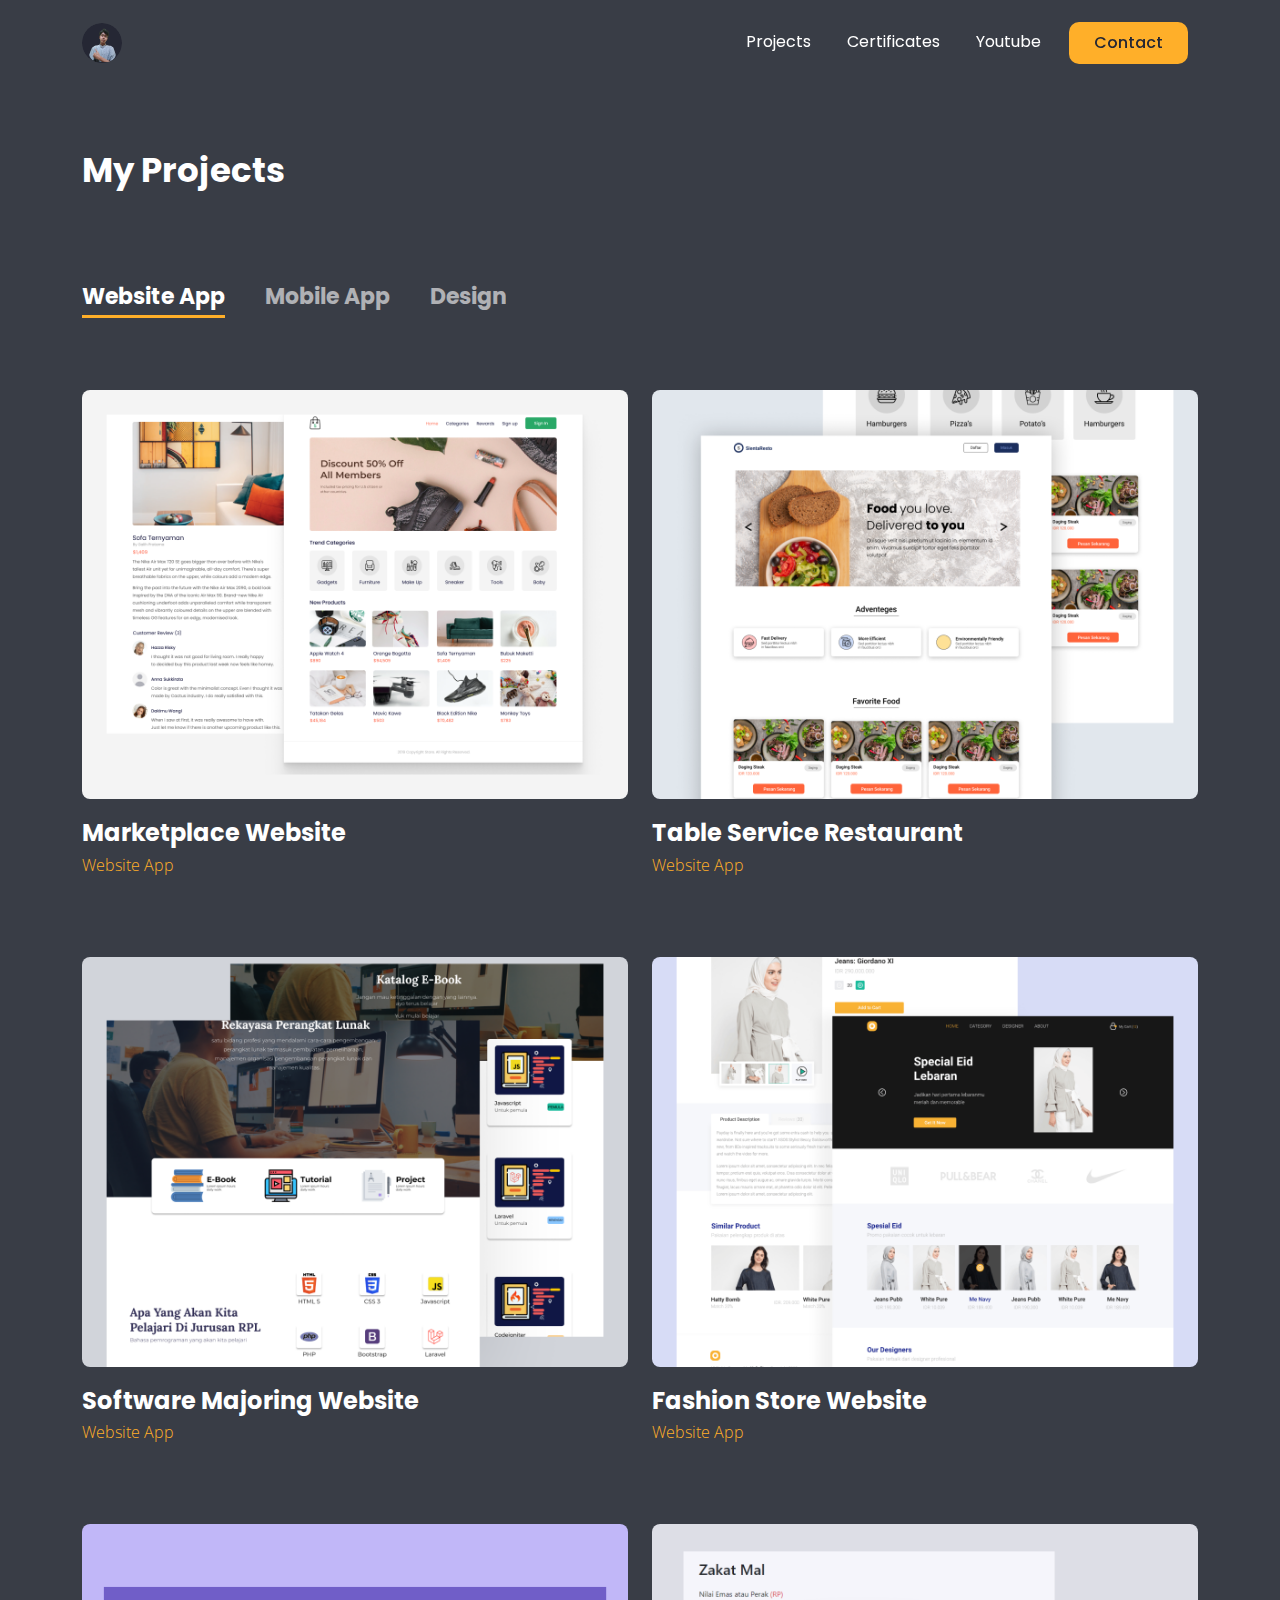
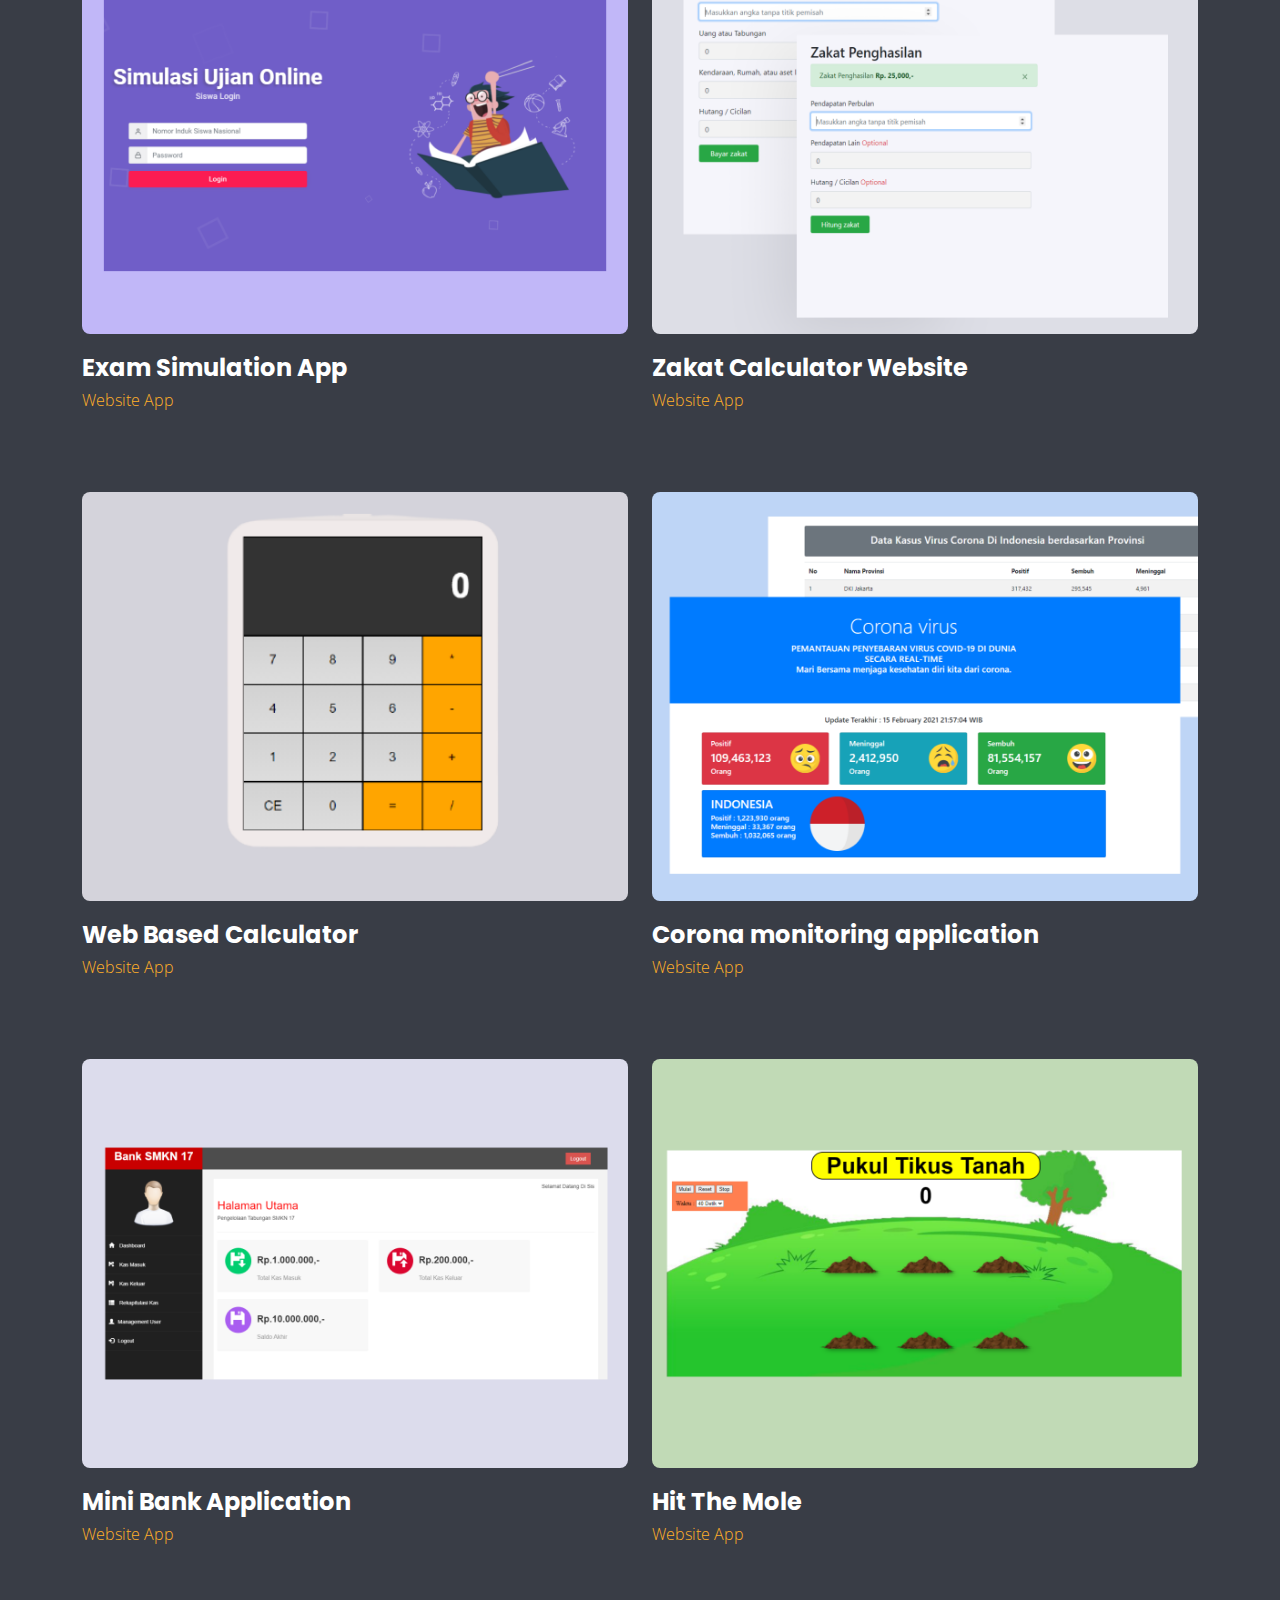
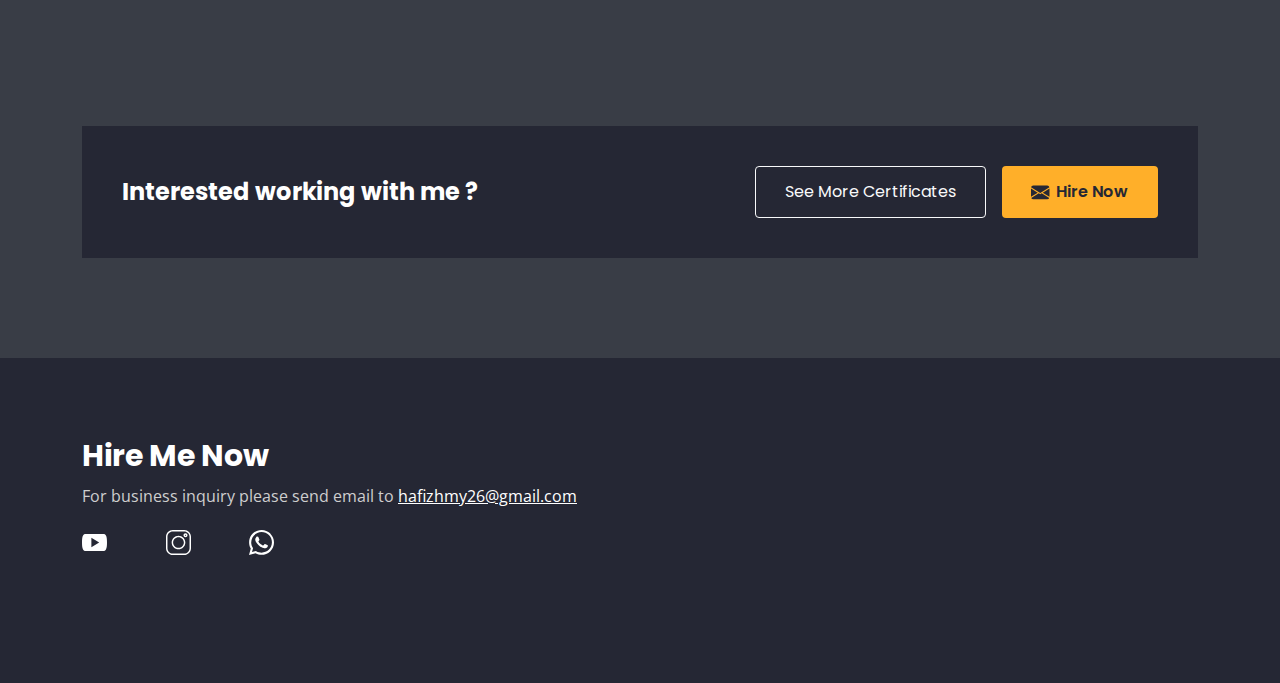
<file: projects.html>
<!DOCTYPE html>
<html lang="en">
  <head>
    <meta charset="utf-8" />
    <meta
      name="viewport"
      content="width=device-width, initial-scale=1, shrink-to-fit=no"
    />
    <meta name="description" content="Portofolio Website" />
    <meta name="author" content="Hafizh Maulana Y" />

    <title>Hafizhmaulana_y | My Portoflio</title>

    <link href="https://unpkg.com/aos@2.3.1/dist/aos.css" rel="stylesheet" />
    <link href="style/main.css" rel="stylesheet" />
  </head>

  <body>
    <!-- Navbar -->
    <nav
      class="navbar navbar-expand-lg navbar-dark d-none d-lg-block bg-transparent navbar-portofolio fixed-top navbar-fixed-top"
    >
      <div class="container">
        <a class="navbar-brand" href="index.html">
          <img
            src="/images/logo.png"
            class="rounded-circle"
            style="max-height: 45px"
            alt="logo"
          />
        </a>
        </button>
        <div class="collapse navbar-collapse" id="navbarNav">
          <ul class="navbar-nav ms-auto">
            <li class="nav-item">
              <a class="nav-link" href="projects.html">Projects</a>
            </li>
            <li class="nav-item">
              <a class="nav-link" href="certificates.html">Certificates</a>
            </li>
            <li class="nav-item">
              <a
                class="nav-link"
                href="https://www.youtube.com/channel/UCqSQyghhNR8pdsznEqX663w"
                target="_blank"
                >Youtube</a
              >
            </li>
            <li class="nav-item">
              <a
                class="nav-link btn btn-contact px-4 py-2"
                href="mailto:hafizhmy26@gmail.com"
                >Contact</a
              >
            </li>
          </ul>
        </div>
      </div>
    </nav>

    <!-- navbar-mobile -->
    <nav class="navbar-mobile d-block d-lg-none">
      <div class="container">
        <div class="nav-left">
          <a href="index.html" class="navbar-logo">
            <img src="/images/logo.png" alt="logo" class="logo-img" />
          </a>
        </div>
        <div class="nav-middle">
          <a
            href="mailto:hafizhmy26@gmail.com"
            class="btn btn-email"
            style="color: #ffaf29"
          >
            <svg
              width="1.3em"
              height="1.3em"
              viewBox="0 0 18 16"
              class="bi bi-envelope-fill"
              fill="currentColor"
              xmlns="http://www.w3.org/2000/svg"
            >
              <path
                fill-rule="evenodd"
                d="M.05 3.555A2 2 0 0 1 2 2h12a2 2 0 0 1 1.95 1.555L8 8.414.05 3.555zM0 4.697v7.104l5.803-3.558L0 4.697zM6.761 8.83l-6.57 4.027A2 2 0 0 0 2 14h12a2 2 0 0 0 1.808-1.144l-6.57-4.027L8 9.586l-1.239-.757zm3.436-.586L16 11.801V4.697l-5.803 3.546z"
              />
            </svg>
            Hire Now
          </a>
        </div>
        <div class="nav-right">
          <ul class="navigation">
            <li class="navigation-item">
              <a href="projects.html" class="navigation-link">Projects</a>
            </li>
            <li class="navigation-item">
              <a href="certificates.html" class="navigation-link"
                >Certificates</a
              >
            </li>
            <li class="navigation-item">
              <a
                href="https://www.youtube.com/channel/UCqSQyghhNR8pdsznEqX663w"
                target="_blank"
                class="navigation-link"
                >Youtube</a
              >
            </li>
          </ul>

          <div class="menu-toggle">
            <input type="checkbox" />
            <span></span>
            <span></span>
            <span></span>
          </div>
        </div>
      </div>
    </nav>
    <!-- akhir navbar -->

    <!-- Page Content -->
    <div class="page-content page-projects">
      <section class="all-projects" id="all-projects">
        <div class="container">
          <div class="row">
            <div class="col-12">
              <h5>My Projects</h5>
            </div>
          </div>
          <div class="row">
            <div class="col-12">
              <ul class="nav nav-pills mb-3" id="pills-tab" role="tablist">
                <li class="nav-item" role="presentation">
                  <a
                    class="nav-link active"
                    id="pills-home-tab"
                    data-bs-toggle="pill"
                    href="#pills-home"
                    role="tab"
                    aria-controls="pills-home"
                    aria-selected="true"
                    >Website App</a
                  >
                </li>
                <li class="nav-item" role="presentation">
                  <a
                    class="nav-link"
                    id="pills-profile-tab"
                    data-bs-toggle="pill"
                    href="#pills-profile"
                    role="tab"
                    aria-controls="pills-profile"
                    aria-selected="false"
                    >Mobile App</a
                  >
                </li>
                <li class="nav-item" role="presentation">
                  <a
                    class="nav-link"
                    id="pills-contact-tab"
                    data-bs-toggle="pill"
                    href="#pills-contact"
                    role="tab"
                    aria-controls="pills-contact"
                    aria-selected="false"
                    >Design</a
                  >
                </li>
              </ul>
              <div class="tab-content" id="pills-tabContent">
                <div
                  class="tab-pane fade show active"
                  id="pills-home"
                  role="tabpanel"
                  aria-labelledby="pills-home-tab"
                >
                  <div class="row mt-5 pt-4 projects">
                    <div class="col-md-6">
                      <a href="https://github.com/hafizhmaulanay/aplikasi-marketplace-final" target="_blank" class="container-project">
                        <div class="thumbnail-img">
                          <img
                            src="/images/marketplace.png"
                            class="w-100 project-image"
                            alt=""
                          />
                          <div
                            class="icon-eye d-flex justify-content-center align-items-center"
                          >
                            <img src="/images/eye-icon.svg" class="" alt="" />
                          </div>
                        </div>
                        <div class="description-project">
                          <h3 class="title-text">Marketplace Website</h3>
                          <div class="subtitle-text">Website App</div>
                        </div>
                      </a>
                    </div>
                    <div class="col-md-6">
                      <a href="https://github.com/hafizhmaulanay/table-service-restaurant-final" target="_blank" class="container-project">
                        <div class="thumbnail-img">
                          <img
                            src="/images/table-service.png"
                            class="w-100 project-image"
                            alt=""
                          />
                          <div
                            class="icon-eye d-flex justify-content-center align-items-center"
                          >
                            <img src="/images/eye-icon.svg" class="" alt="" />
                          </div>
                        </div>
                        <div class="description-project">
                          <h3 class="title-text">Table Service Restaurant</h3>
                          <div class="subtitle-text">Website App</div>
                        </div>
                      </a>
                    </div>
                    <div class="col-md-6">
                      <a href="https://github.com/hafizhmaulanay/web-rpl-17-final" target="_blank" class="container-project">
                        <div class="thumbnail-img">
                          <img
                            src="/images/majors-website.png"
                            class="w-100 project-image"
                            alt=""
                          />
                          <div
                            class="icon-eye d-flex justify-content-center align-items-center"
                          >
                            <img src="/images/eye-icon.svg" class="" alt="" />
                          </div>
                        </div>
                        <div class="description-project">
                          <h3 class="title-text">Software Majoring Website</h3>
                          <div class="subtitle-text">Website App</div>
                        </div>
                      </a>
                    </div>
                    <div class="col-md-6">
                      <a href="https://hafizh-store.netlify.app" target="_blank" class="container-project">
                        <div class="thumbnail-img">
                          <img
                            src="/images/fashion-store.png"
                            class="w-100 project-image"
                            alt=""
                          />
                          <div
                            class="icon-eye d-flex justify-content-center align-items-center"
                          >
                            <img src="/images/eye-icon.svg" class="" alt="" />
                          </div>
                        </div>
                        <div class="description-project">
                          <h3 class="title-text">Fashion Store Website</h3>
                          <div class="subtitle-text">Website App</div>
                        </div>
                      </a>
                    </div>
                    <div class="col-md-6">
                      <a href="https://github.com/hafizhmaulanay/aplikasi-ujian-online" target="_blank" class="container-project">
                        <div class="thumbnail-img">
                          <img
                            src="/images/simulasi-ujian.png"
                            class="w-100 project-image"
                            alt=""
                          />
                          <div
                            class="icon-eye d-flex justify-content-center align-items-center"
                          >
                            <img src="/images/eye-icon.svg" class="" alt="" />
                          </div>
                        </div>
                        <div class="description-project">
                          <h3 class="title-text">Exam Simulation App</h3>
                          <div class="subtitle-text">Website App</div>
                        </div>
                      </a>
                    </div>
                    <div class="col-md-6">
                      <a href="http://kalkulator-zakat.herokuapp.com/" target="_blank" class="container-project">
                        <div class="thumbnail-img">
                          <img
                            src="/images/zakat.png"
                            class="w-100 project-image"
                            alt=""
                          />
                          <div
                            class="icon-eye d-flex justify-content-center align-items-center"
                          >
                            <img src="/images/eye-icon.svg" class="" alt="" />
                          </div>
                        </div>
                        <div class="description-project">
                          <h3 class="title-text">Zakat Calculator Website</h3>
                          <div class="subtitle-text">Website App</div>
                        </div>
                      </a>
                    </div>
                    <div class="col-md-6">
                      <a href="https://web-calculator-js.netlify.app/" target="_blank" class="container-project">
                        <div class="thumbnail-img">
                          <img
                            src="/images/web-kalkulator.png"
                            class="w-100 project-image"
                            alt=""
                          />
                          <div
                            class="icon-eye d-flex justify-content-center align-items-center"
                          >
                            <img src="/images/eye-icon.svg" class="" alt="" />
                          </div>
                        </div>
                        <div class="description-project">
                          <h3 class="title-text">Web Based Calculator</h3>
                          <div class="subtitle-text">Website App</div>
                        </div>
                      </a>
                    </div>
                    <div class="col-md-6">
                      <a href="https://aplikasi-pemantauan-covid.herokuapp.com/" target="_blank" class="container-project">
                        <div class="thumbnail-img">
                          <img
                            src="/images/corona-web.png"
                            class="w-100 project-image"
                            alt=""
                          />
                          <div
                            class="icon-eye d-flex justify-content-center align-items-center"
                          >
                            <img src="/images/eye-icon.svg" class="" alt="" />
                          </div>
                        </div>
                        <div class="description-project">
                          <h3 class="title-text">Corona monitoring application</h3>
                          <div class="subtitle-text">Website App</div>
                        </div>
                      </a>
                    </div>
                    <div class="col-md-6">
                      <a href="https://github.com/hafizhmaulanay/aplikasi-bank-mini" target="_blank" class="container-project">
                        <div class="thumbnail-img">
                          <img
                            src="/images/bank-mini.png"
                            class="w-100 project-image"
                            alt=""
                          />
                          <div
                            class="icon-eye d-flex justify-content-center align-items-center"
                          >
                            <img src="/images/eye-icon.svg" class="" alt="" />
                          </div>
                        </div>
                        <div class="description-project">
                          <h3 class="title-text">Mini Bank Application</h3>
                          <div class="subtitle-text">Website App</div>
                        </div>
                      </a>
                    </div>
                    <div class="col-md-6">
                      <a href="https://pukul-tikus-tanah.netlify.app/" target="_blank" class="container-project">
                        <div class="thumbnail-img">
                          <img
                            src="/images/pukul-tikus-tanah.png"
                            class="w-100 project-image"
                            alt=""
                          />
                          <div
                            class="icon-eye d-flex justify-content-center align-items-center"
                          >
                            <img src="/images/eye-icon.svg" class="" alt="" />
                          </div>
                        </div>
                        <div class="description-project">
                          <h3 class="title-text">Hit The Mole</h3>
                          <div class="subtitle-text">Website App</div>
                        </div>
                      </a>
                    </div>
                  </div>
                </div>
                <div
                  class="tab-pane fade"
                  id="pills-profile"
                  role="tabpanel"
                  aria-labelledby="pills-profile-tab"
                >
                  <div class="row mt-5 pt-4 projects">
                    <div class="col-md-6">
                      <a href="#" class="container-project">
                        <div class="thumbnail-img">
                          <img
                            src="/images/project-img-1.jpg"
                            class="w-100 project-image"
                            alt=""
                          />
                          <div
                            class="icon-eye d-flex justify-content-center align-items-center"
                          >
                            <img src="/images/eye-icon.svg" class="" alt="" />
                          </div>
                        </div>
                        <div class="description-project">
                          <h3 class="title-text">Training Programs App</h3>
                          <div class="subtitle-text">Mobile App Design</div>
                        </div>
                      </a>
                    </div>
                    <div class="col-md-6">
                      <a href="#" class="container-project">
                        <div class="thumbnail-img">
                          <img
                            src="/images/project-img-2.jpg"
                            class="w-100 project-image"
                            alt=""
                          />
                          <div
                            class="icon-eye d-flex justify-content-center align-items-center"
                          >
                            <img src="/images/eye-icon.svg" class="" alt="" />
                          </div>
                        </div>
                        <div class="description-project">
                          <h3 class="title-text">Remote Programs App</h3>
                          <div class="subtitle-text">Website Design</div>
                        </div>
                      </a>
                    </div>
                    <div class="col-md-6">
                      <a href="#" class="container-project">
                        <div class="thumbnail-img">
                          <img
                            src="/images/project-img-3.jpg"
                            class="w-100 project-image"
                            alt=""
                          />
                          <div
                            class="icon-eye d-flex justify-content-center align-items-center"
                          >
                            <img src="/images/eye-icon.svg" class="" alt="" />
                          </div>
                        </div>
                        <div class="description-project">
                          <h3 class="title-text">Work Management App</h3>
                          <div class="subtitle-text">Mobile App Design</div>
                        </div>
                      </a>
                    </div>
                    <div class="col-md-6">
                      <a href="#" class="container-project">
                        <div class="thumbnail-img">
                          <img
                            src="/images/project-img-4.jpg"
                            class="w-100 project-image"
                            alt=""
                          />
                          <div
                            class="icon-eye d-flex justify-content-center align-items-center"
                          >
                            <img src="/images/eye-icon.svg" class="" alt="" />
                          </div>
                        </div>
                        <div class="description-project">
                          <h3 class="title-text">Event Booking App UI</h3>
                          <div class="subtitle-text">Mobile App Design</div>
                        </div>
                      </a>
                    </div>
                  </div>
                </div>
                <div
                  class="tab-pane fade"
                  id="pills-contact"
                  role="tabpanel"
                  aria-labelledby="pills-contact-tab"
                >
                  <div class="row mt-5 pt-4 projects">
                    <div class="col-md-6">
                      <a href="#" class="container-project">
                        <div class="thumbnail-img">
                          <img
                            src="/images/project-img-1.jpg"
                            class="w-100 project-image"
                            alt=""
                          />
                          <div
                            class="icon-eye d-flex justify-content-center align-items-center"
                          >
                            <img src="/images/eye-icon.svg" class="" alt="" />
                          </div>
                        </div>
                        <div class="description-project">
                          <h3 class="title-text">Training Programs App</h3>
                          <div class="subtitle-text">Mobile App Design</div>
                        </div>
                      </a>
                    </div>
                    <div class="col-md-6">
                      <a href="#" class="container-project">
                        <div class="thumbnail-img">
                          <img
                            src="/images/project-img-2.jpg"
                            class="w-100 project-image"
                            alt=""
                          />
                          <div
                            class="icon-eye d-flex justify-content-center align-items-center"
                          >
                            <img src="/images/eye-icon.svg" class="" alt="" />
                          </div>
                        </div>
                        <div class="description-project">
                          <h3 class="title-text">Remote Programs App</h3>
                          <div class="subtitle-text">Website Design</div>
                        </div>
                      </a>
                    </div>
                    <div class="col-md-6">
                      <a href="#" class="container-project">
                        <div class="thumbnail-img">
                          <img
                            src="/images/project-img-3.jpg"
                            class="w-100 project-image"
                            alt=""
                          />
                          <div
                            class="icon-eye d-flex justify-content-center align-items-center"
                          >
                            <img src="/images/eye-icon.svg" class="" alt="" />
                          </div>
                        </div>
                        <div class="description-project">
                          <h3 class="title-text">Work Management App</h3>
                          <div class="subtitle-text">Mobile App Design</div>
                        </div>
                      </a>
                    </div>
                    <div class="col-md-6">
                      <a href="#" class="container-project">
                        <div class="thumbnail-img">
                          <img
                            src="/images/project-img-4.jpg"
                            class="w-100 project-image"
                            alt=""
                          />
                          <div
                            class="icon-eye d-flex justify-content-center align-items-center"
                          >
                            <img src="/images/eye-icon.svg" class="" alt="" />
                          </div>
                        </div>
                        <div class="description-project">
                          <h3 class="title-text">Event Booking App UI</h3>
                          <div class="subtitle-text">Mobile App Design</div>
                        </div>
                      </a>
                    </div>
                  </div>
                </div>
              </div>
            </div>
          </div>
        </div>
      </section>

      <section class="contact" style="margin-bottom: 100px;" id="contact">
        <div class="container">
          <div class="row">
            <div class="col-12">
              <div class="card">
                <div class="card-body">
                  <div class="row">
                    <div class="col-md-12 col-lg-6 d-flex align-items-center">
                      <h4>Interested working with me ?</h4>
                    </div>
                    <div class="col-lg-6">
                      <div class="button-contact d-flex justify-content-end">
                        <a href="certificates.html" class="btn btn-outline-light me-2 me-lg-3 d-flex align-items-center">
                          See More Certificates
                        </a>
                        <a href="mailto:hafizhmy26@gmail.com" class="btn btn-email shake-button">
                          <svg
                            width="1.3em"
                            height="1.3em"
                            viewBox="0 0 18 16"
                            class="bi bi-envelope-fill"
                            fill="currentColor"
                            xmlns="http://www.w3.org/2000/svg"
                          >
                            <path
                              fill-rule="evenodd"
                              d="M.05 3.555A2 2 0 0 1 2 2h12a2 2 0 0 1 1.95 1.555L8 8.414.05 3.555zM0 4.697v7.104l5.803-3.558L0 4.697zM6.761 8.83l-6.57 4.027A2 2 0 0 0 2 14h12a2 2 0 0 0 1.808-1.144l-6.57-4.027L8 9.586l-1.239-.757zm3.436-.586L16 11.801V4.697l-5.803 3.546z"
                            />
                          </svg>
                          Hire Now
                        </a>
                      </div>
                    </div>
                  </div>
                </div>
              </div>
            </div>
          </div>
        </div>
      </section>
    </div>
    <!-- ahkir page content -->

    <!-- footer -->
    <footer>
      <div class="container">
        <div class="row">
          <div class="col-12 col-lg-7">
            <h5>Hire Me Now</h5>
            <p class="information-text">
              For business inquiry please send email to
              <a href="mailto:hafizhmy26@gmail.com" class="email-address"
                >hafizhmy26@gmail.com</a
              >
            </p>
            <div class="sosmed-wrap d-flex justify-content-between">
              <a
                href="https://www.youtube.com/channel/UCqSQyghhNR8pdsznEqX663w"
                target="_blank"
                class="thumbnail-sosmed"
              >
                <img src="/images/logo-youtube.svg" class="w-100" alt="" />
              </a>
              <a
                href="https://www.instagram.com/hafizhmaulana_y/"
                class="thumbnail-sosmed"
                target="_blank"
              >
                <img src="/images/logo-instagram.svg" class="w-100" alt="" />
              </a>
              <a
                href="https://wa.me/6281285417293"
                class="thumbnail-sosmed"
                target="_blank"
              >
                <img src="/images/logo-wa.svg" class="w-100" alt="" />
              </a>
            </div>
          </div>
        </div>
      </div>
    </footer>
    <!-- akhir footer -->

    <!-- Bootstrap core JavaScript -->
    <script src="/vendor/jquery/jquery.slim.min.js"></script>
    <script src="/vendor/bootstrap/js/bootstrap.bundle.min.js"></script>
    <script src="https://unpkg.com/aos@2.3.1/dist/aos.js"></script>
    <script>
      AOS.init();
    </script>
    <script src="/script/scrolled.js"></script>
    <script src="/script/collapse.js"></script>
  </body>
</html>
</file>
